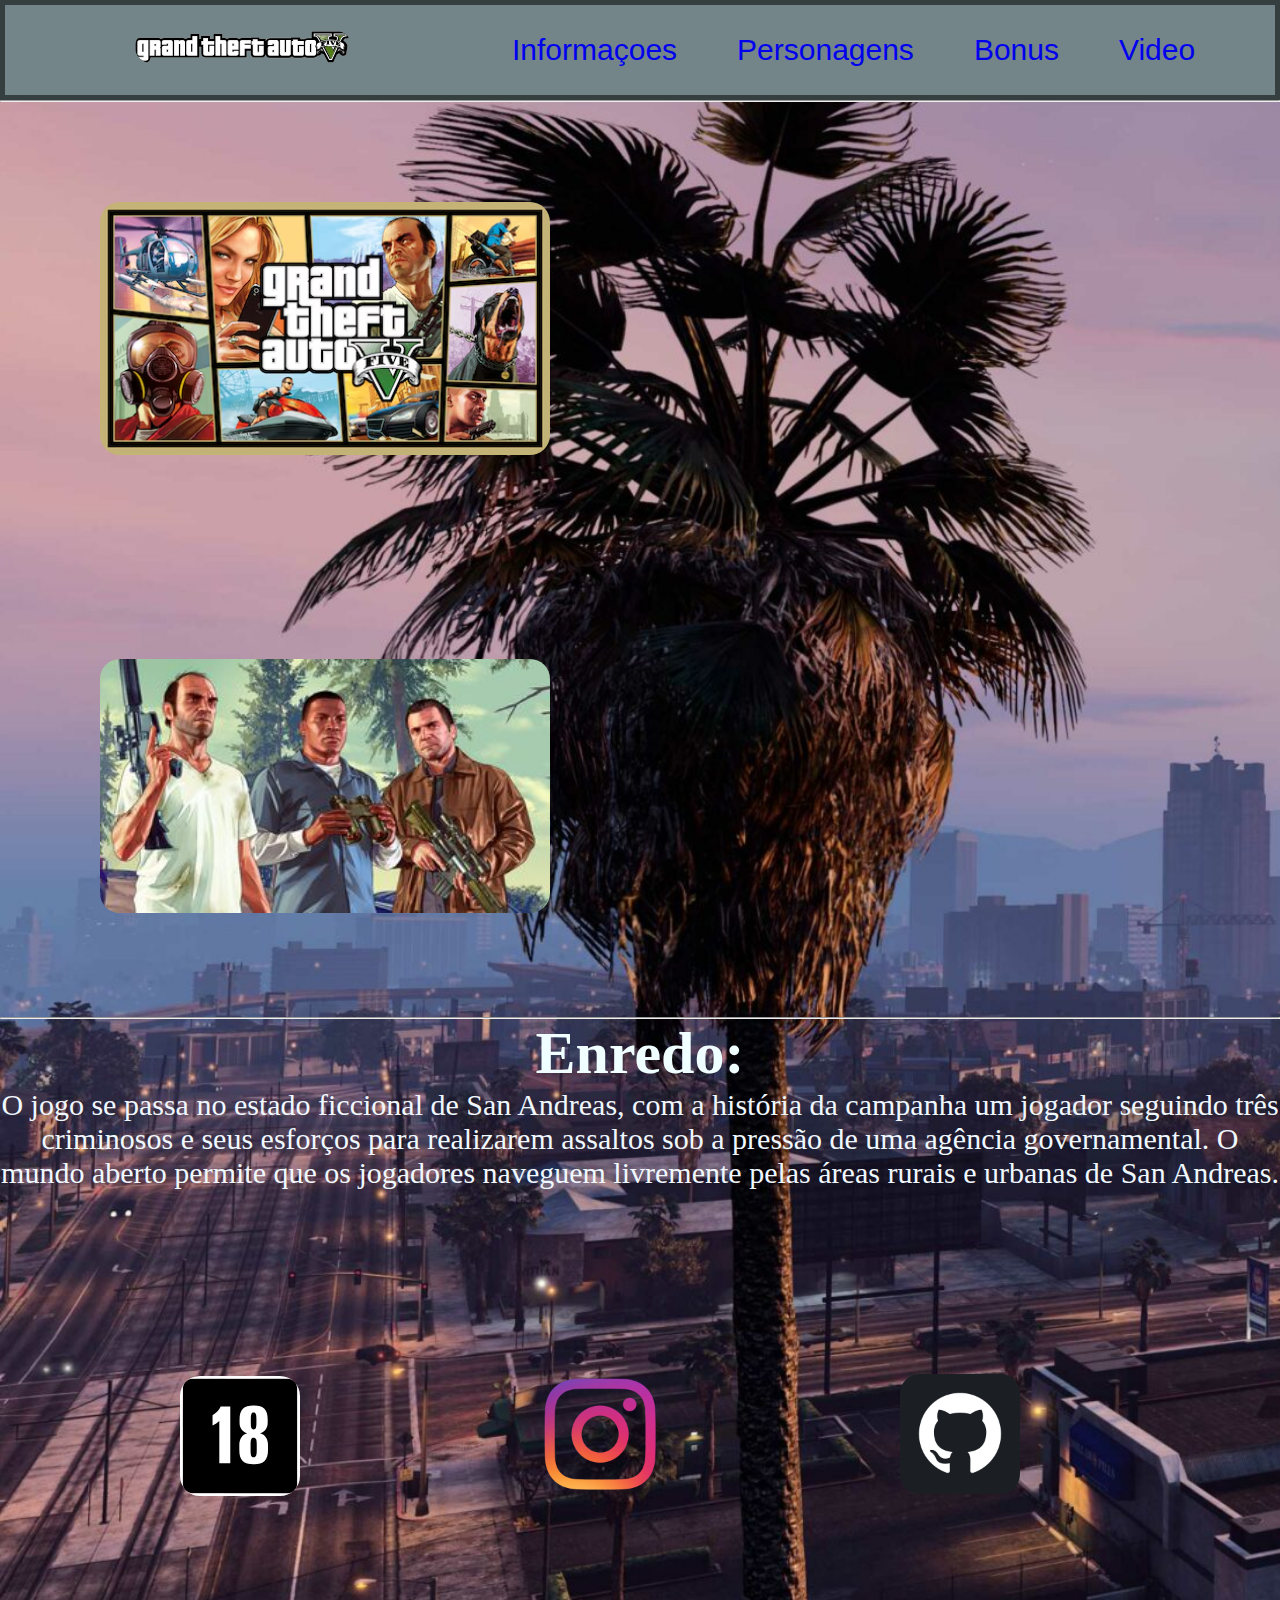
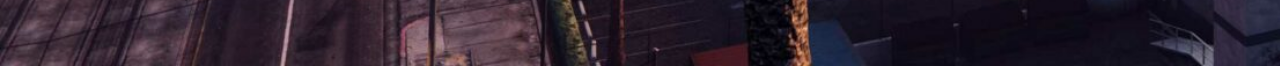
<file: index.html>
<!DOCTYPE html>
<html lang="pt-br">
<head>
    <meta charset="UTF-8">
    <meta name="viewport" content="width=device-width, initial-scale=1.0">
    <title> Gta V </title>
    <link rel="stylesheet" href="./index.css">
</head>
<body>
    <header> 
        



      
        <li><a href="./index.html"><img src="./img/logo8.svg" alt=""></a></li>
        <li><a href="./segunda.html">Informaçoes</a></li>
        <li><a href="./personagem.html">Personagens</a></li>
        <li><a href="./bonus.html">Bonus</a></li>
        <li><a href="https://www.youtube.com/watch?v=QkkoHAzjnUs">Video</a></li>
    
        

    </header>
    <hr>
    <img src="./img/gta 5.avif" alt=""width="450px">
    <img src="./personagem.jpeg" alt=""width="450px">
 <hr>
    <h2>Enredo:</h2>

    <p>O jogo se passa no estado ficcional de San Andreas, com a história da campanha um jogador seguindo três criminosos e seus esforços para realizarem assaltos sob a pressão de uma agência governamental. O mundo aberto permite que os jogadores naveguem livremente pelas áreas rurais e urbanas de San Andreas.</p>
<section>
    <h5>.</h5>
</section>
</body>
<footer>
    
    <img src="./18.svg" alt=""width="120px">
    <a href="https://www.instagram.com/aldreyfranciele_/?igsh=MWpzbXhybTZlaG5ycg%3D%3D"><img src="./Instagram.webp" alt=""width="200px"></a>
    <a href="https://github.com/AldreyFranciele"><img src="./git.webp" alt=""width="120px"></a>
</footer>
</html>
</file>
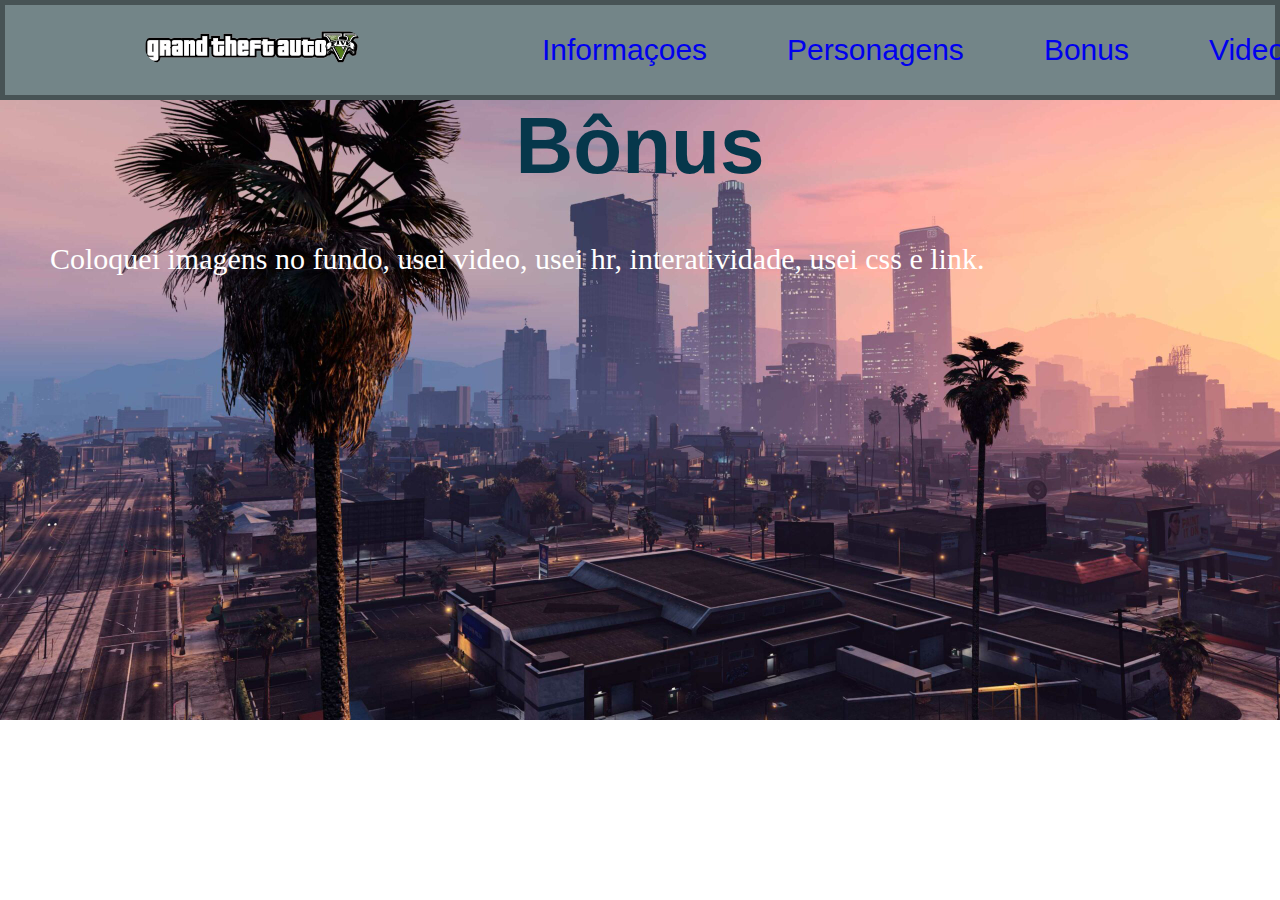
<file: bonus.html>
<!DOCTYPE html>
<html lang="pt-br">
<head>
    <meta charset="UTF-8">
    <meta name="viewport" content="width=device-width, initial-scale=1.0">
    <title>Bonus</title>
    <link rel="stylesheet" href="./fundo.css">
</head>
<body>
    <header>
        
        <li><a href="./index.html"><img src="./img/logo8.svg" alt=""></a></li>
        <li><a href="./segunda.html">Informaçoes</a></li>
        <li><a href="./personagem.html">Personagens</a></li>
        <li><a href="./bonus.html">Bonus</a></li>
        <li><a href="https://www.youtube.com/watch?v=QkkoHAzjnUs">Video</a></li>
        
    </header>
    <main>
        <nav>
            
        </nav>
    </main>
    <h2>Bônus</h2>
    <p>Coloquei imagens no fundo, usei video, usei hr, interatividade, usei css e link. </p>
    

    
</body>
</html>
</file>
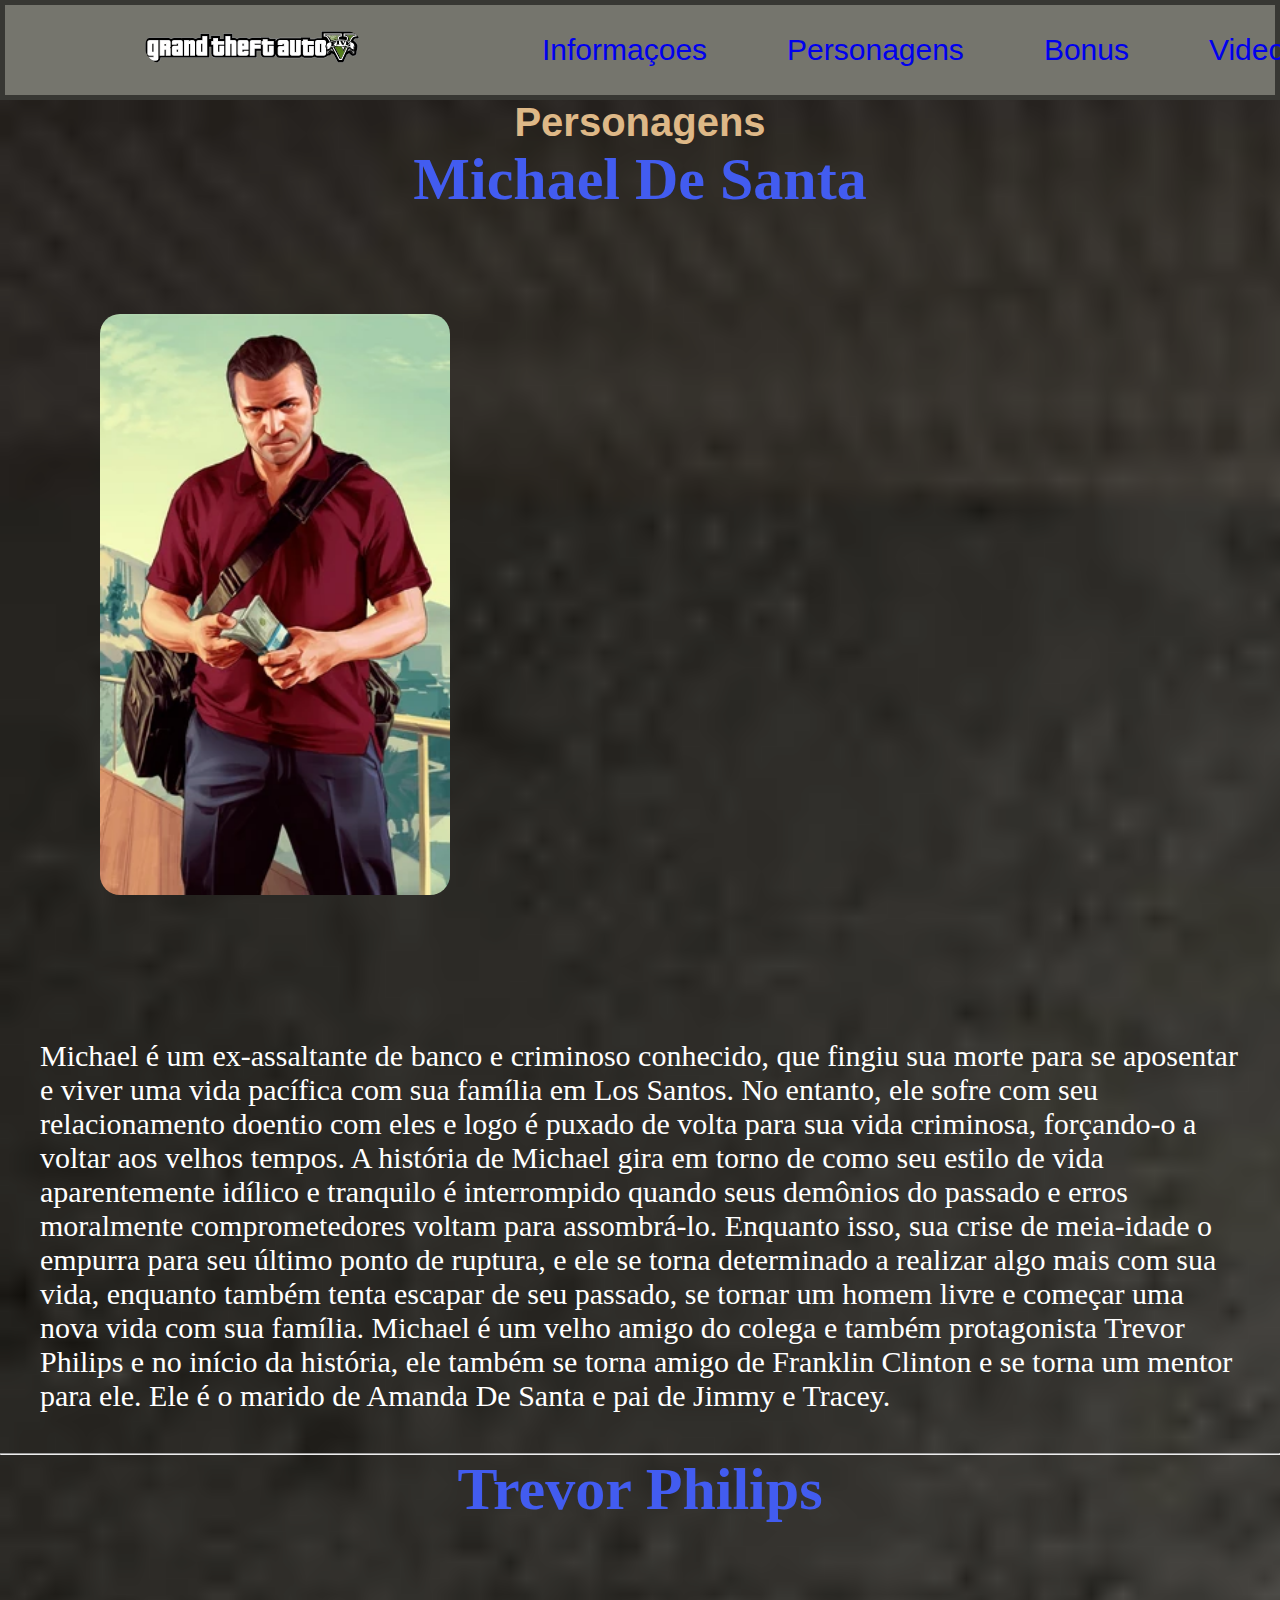
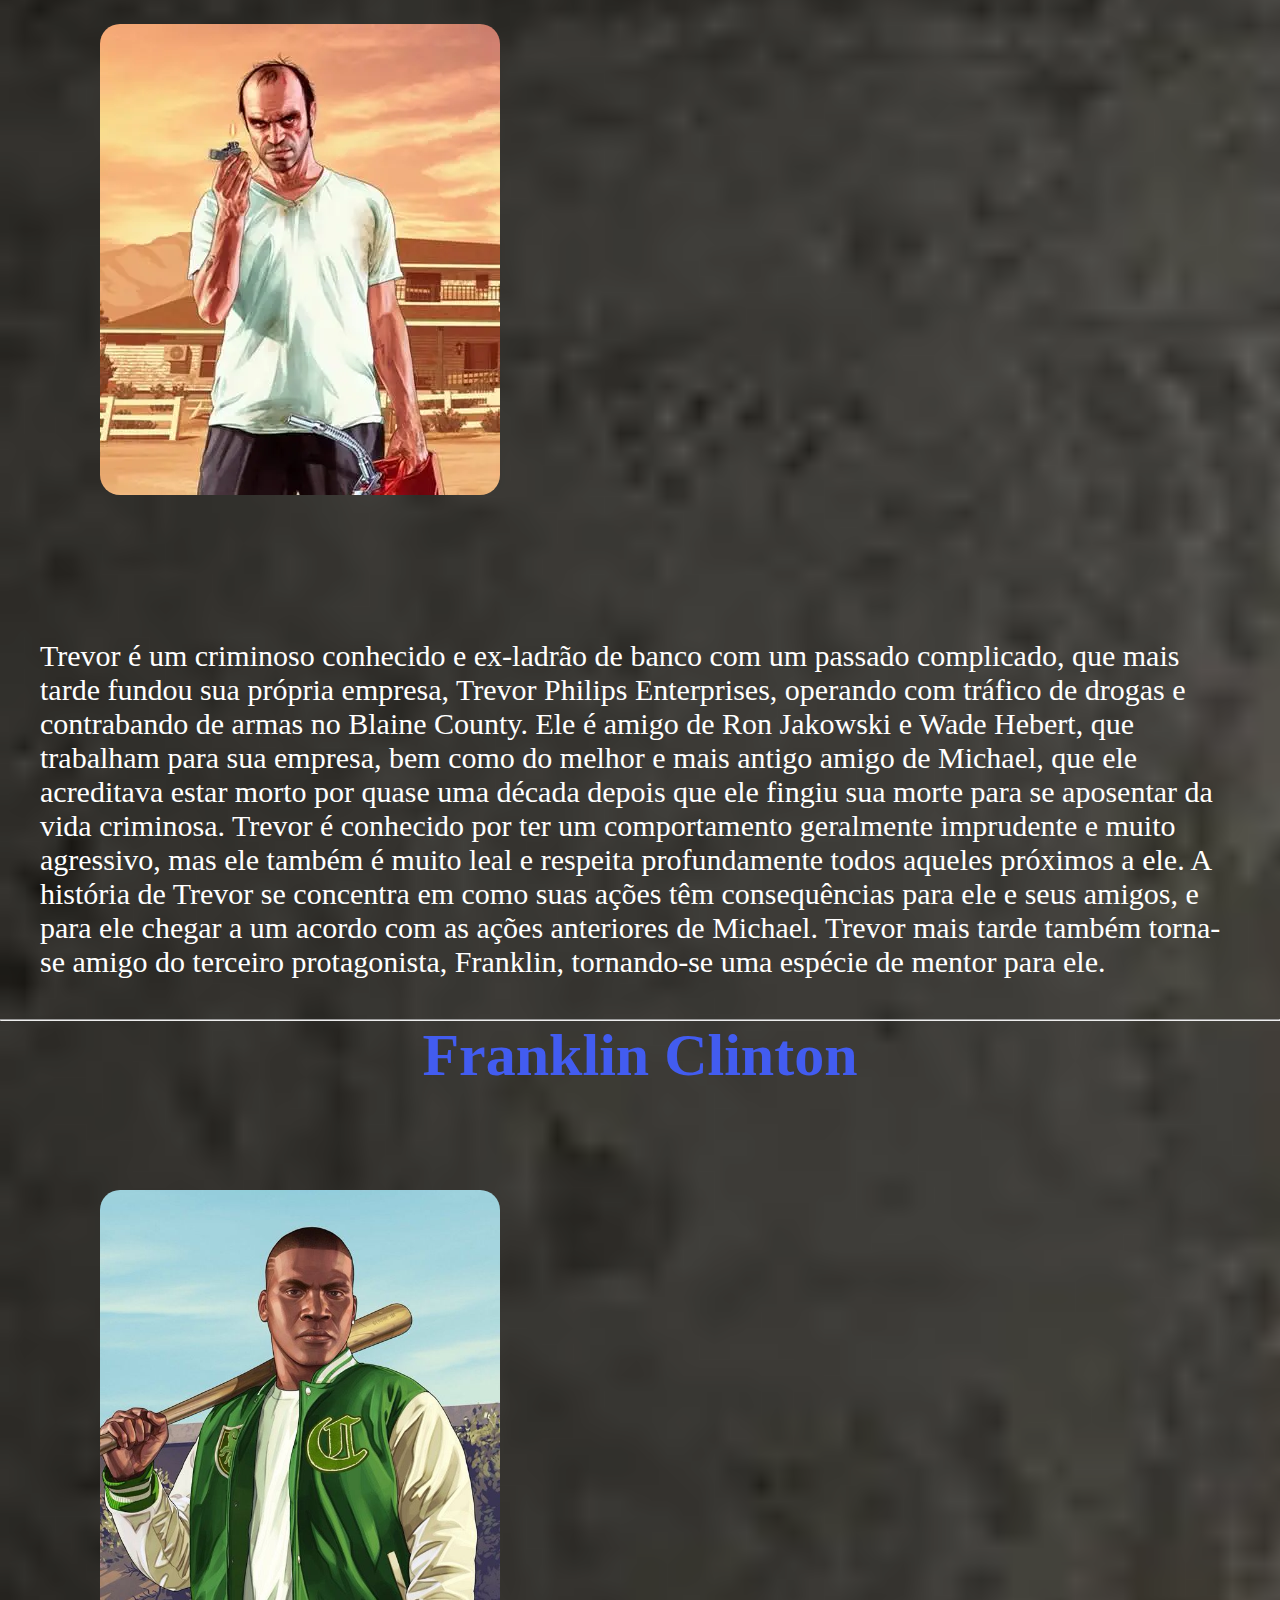
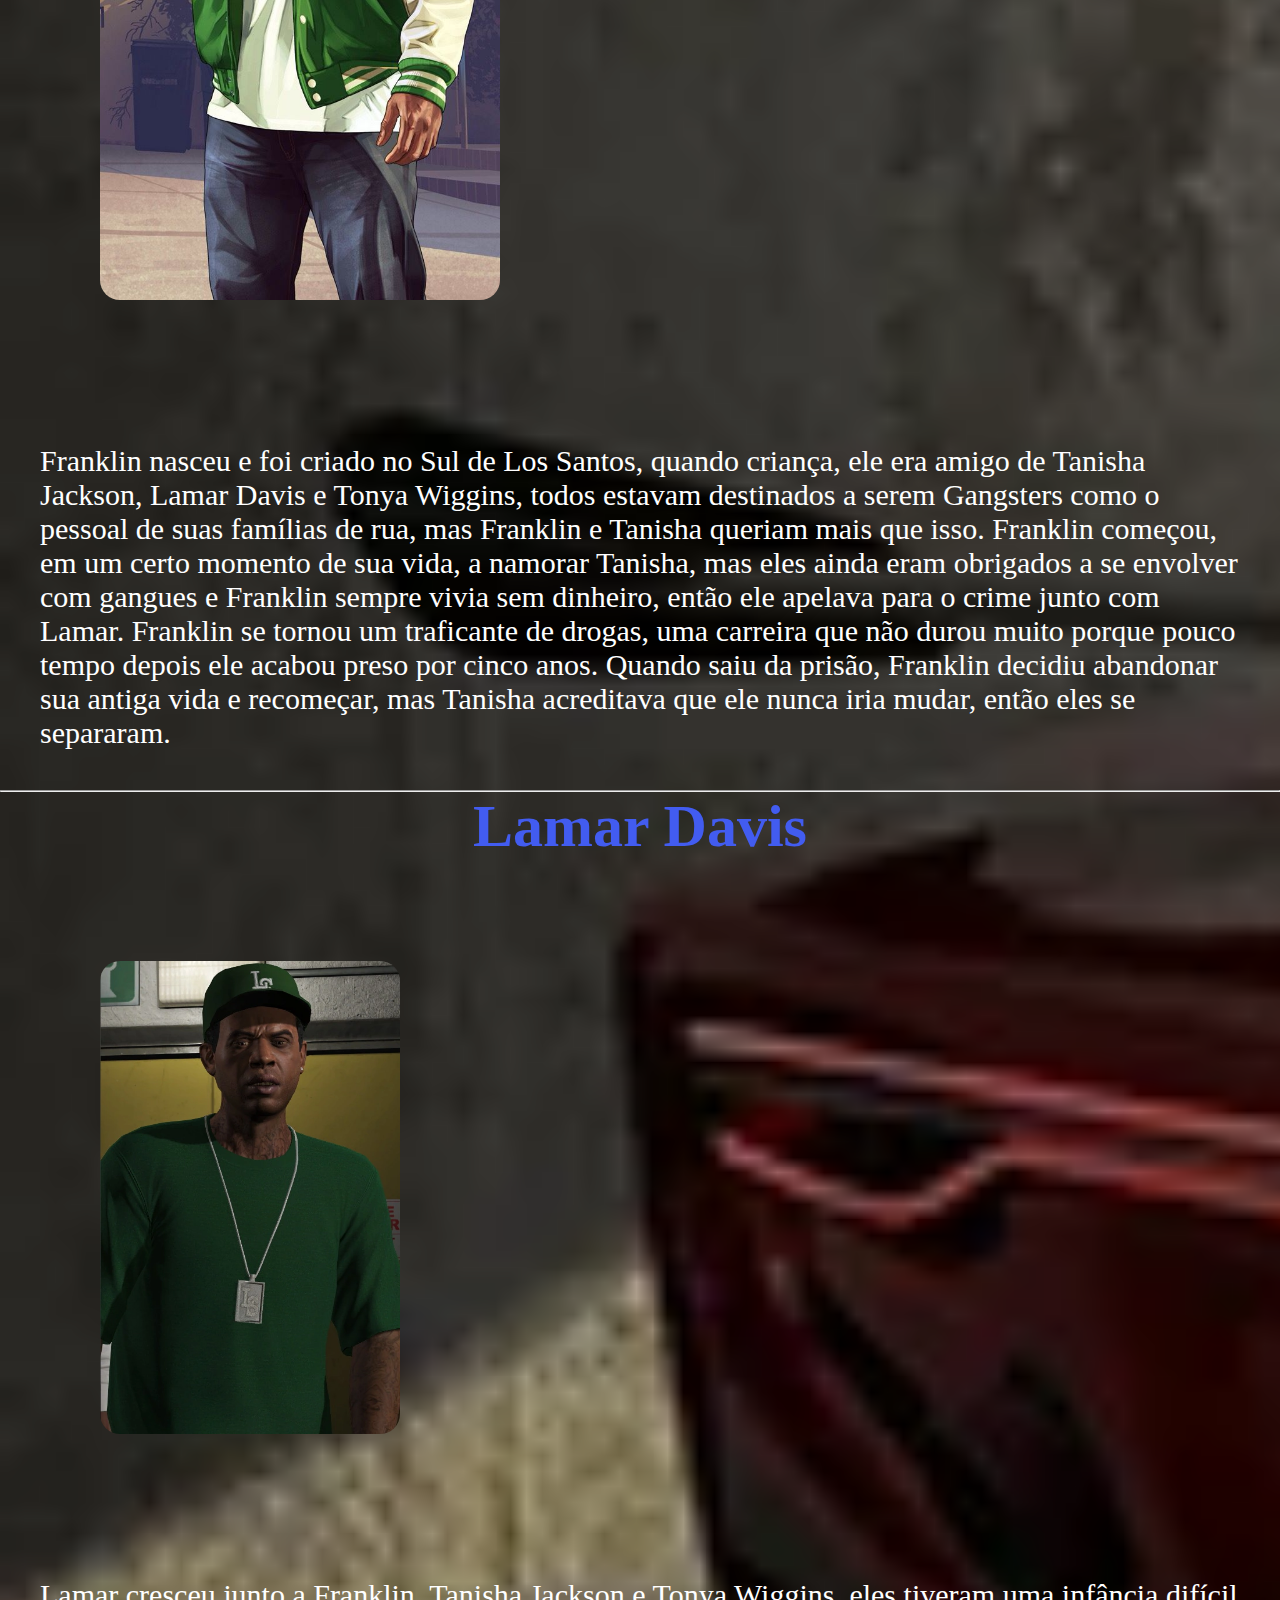
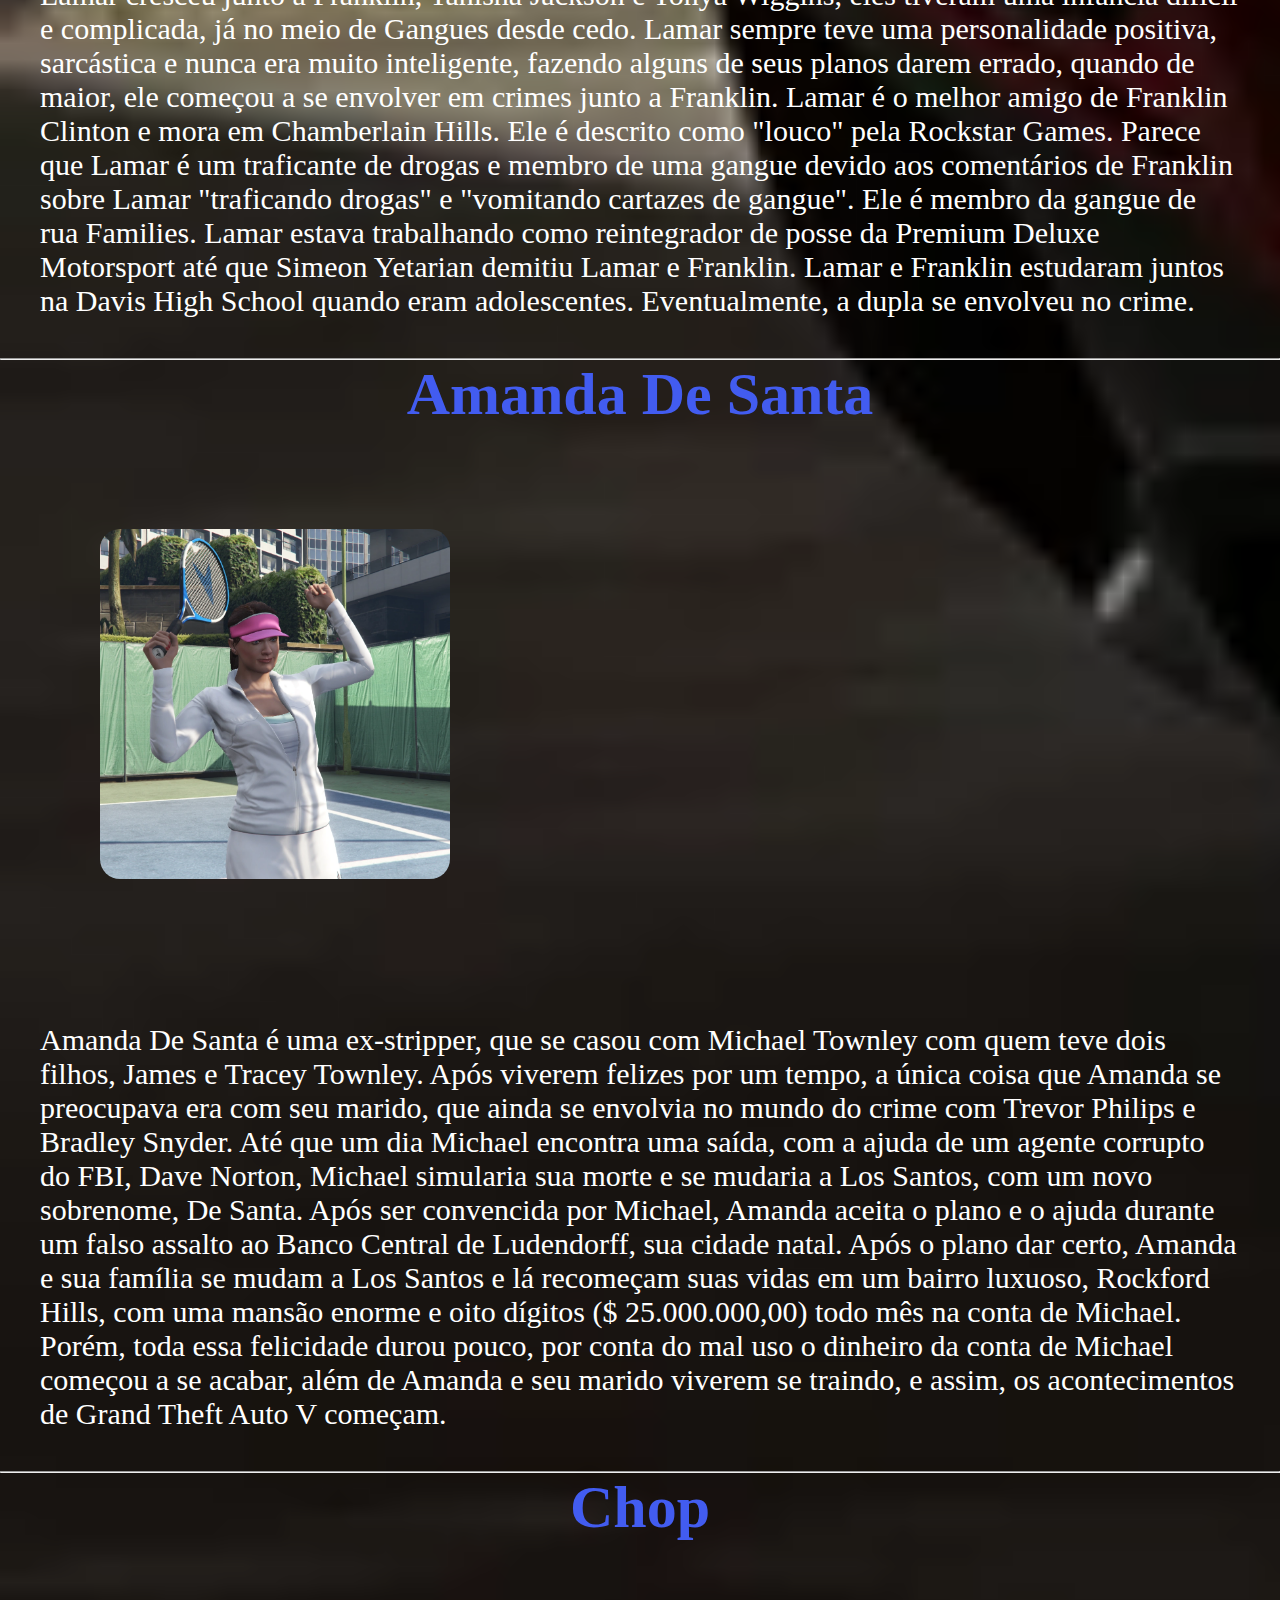
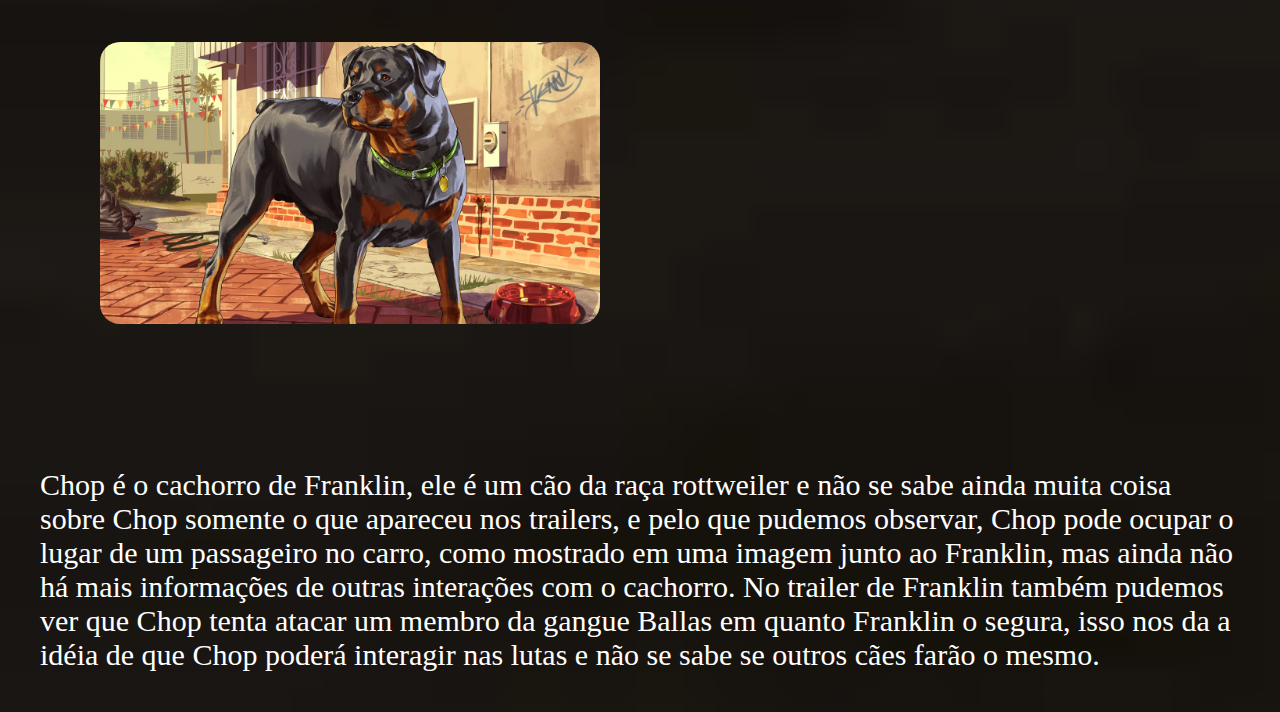
<file: personagem.html>
<!DOCTYPE html>
<html lang="pt-br">
<head>
    <meta charset="UTF-8">
    <meta name="viewport" content="width=device-width, initial-scale=1.0">
    <title>Personagens</title>
    <link rel="stylesheet" href="./personagem.css">
</head>
<body>
    <header>
        
        <li><a href="./index.html"><img src="./img/logo8.svg" alt=""></a></li>
        <li><a href="./segunda.html">Informaçoes</a></li>
        <li><a href="./personagem.html">Personagens</a></li>
        <li><a href="./bonus.html">Bonus</a></li>
        <li><a href="https://www.youtube.com/watch?v=QkkoHAzjnUs">Video</a></li>
    </header>
    <h1>Personagens</h1>
    
    <h2>Michael De Santa</h2>
    <img src="./m.webp" alt="Michael"width="350px">
    <p>Michael é um ex-assaltante de banco e criminoso conhecido, que fingiu sua morte para se aposentar e viver uma vida pacífica com sua família em Los Santos. No entanto, ele sofre com seu relacionamento doentio com eles e logo é puxado de volta para sua vida criminosa, forçando-o a voltar aos velhos tempos. A história de Michael gira em torno de como seu estilo de vida aparentemente idílico e tranquilo é interrompido quando seus demônios do passado e erros moralmente comprometedores voltam para assombrá-lo.

        Enquanto isso, sua crise de meia-idade o empurra para seu último ponto de ruptura, e ele se torna determinado a realizar algo mais com sua vida, enquanto também tenta escapar de seu passado, se tornar um homem livre e começar uma nova vida com sua família. Michael é um velho amigo do colega e também protagonista Trevor Philips e no início da história, ele também se torna amigo de Franklin Clinton e se torna um mentor para ele. Ele é o marido de Amanda De Santa e pai de Jimmy e Tracey.
    </p>
    <hr>
    
    <h2>Trevor Philips</h2>
    <div>
    <img src="./img/trevor.webp" alt="Trevor"width="400px">
    </div>
    <p>Trevor é um criminoso conhecido e ex-ladrão de banco com um passado complicado, que mais tarde fundou sua própria empresa, Trevor Philips Enterprises, operando com tráfico de drogas e contrabando de armas no Blaine County. Ele é amigo de Ron Jakowski e Wade Hebert, que trabalham para sua empresa, bem como do melhor e mais antigo amigo de Michael, que ele acreditava estar morto por quase uma década depois que ele fingiu sua morte para se aposentar da vida criminosa. Trevor é conhecido por ter um comportamento geralmente imprudente e muito agressivo, mas ele também é muito leal e respeita profundamente todos aqueles próximos a ele. A história de Trevor se concentra em como suas ações têm consequências para ele e seus amigos, e para ele chegar a um acordo com as ações anteriores de Michael. Trevor mais tarde também torna-se amigo do terceiro protagonista, Franklin, tornando-se uma espécie de mentor para ele.</p>
<hr>
    <h2>Franklin Clinton</h2>
    
    <img src="img/franki.jpg" alt="Franklin"width="400px">
    
    <p>Franklin nasceu e foi criado no Sul de Los Santos, quando criança, ele era amigo de Tanisha Jackson, Lamar Davis e Tonya Wiggins, todos estavam destinados a serem Gangsters como o pessoal de suas famílias de rua, mas Franklin e Tanisha queriam mais que isso.

        Franklin começou, em um certo momento de sua vida, a namorar Tanisha, mas eles ainda eram obrigados a se envolver com gangues e Franklin sempre vivia sem dinheiro, então ele apelava para o crime junto com Lamar. Franklin se tornou um traficante de drogas, uma carreira que não durou muito porque pouco tempo depois ele acabou preso por cinco anos. Quando saiu da prisão, Franklin decidiu abandonar sua antiga vida e recomeçar, mas Tanisha acreditava que ele nunca iria mudar, então eles se separaram.</p>
<hr>
        <h2>Lamar Davis</h2>
<img src="./lamar.webp" alt="lamar"width="300px">
<p>Lamar cresceu junto a Franklin, Tanisha Jackson e Tonya Wiggins, eles tiveram uma infância difícil e complicada, já no meio de Gangues desde cedo. Lamar sempre teve uma personalidade positiva, sarcástica e nunca era muito inteligente, fazendo alguns de seus planos darem errado, quando de maior, ele começou a se envolver em crimes junto a Franklin. Lamar é o melhor amigo de Franklin Clinton e mora em Chamberlain Hills. Ele é descrito como "louco" pela Rockstar Games. Parece que Lamar é um traficante de drogas e membro de uma gangue devido aos comentários de Franklin sobre Lamar "traficando drogas" e "vomitando cartazes de gangue". Ele é membro da gangue de rua Families. Lamar estava trabalhando como reintegrador de posse da Premium Deluxe Motorsport até que Simeon Yetarian demitiu Lamar e Franklin.

    Lamar e Franklin estudaram juntos na Davis High School quando eram adolescentes. Eventualmente, a dupla se envolveu no crime.</p>
<hr>
<h2>Amanda De Santa</h2>
<img src="./amanda.webp" alt="Amanda"width="350px">
<p>Amanda De Santa é uma ex-stripper, que se casou com Michael Townley com quem teve dois filhos, James e Tracey Townley. Após viverem felizes por um tempo, a única coisa que Amanda se preocupava era com seu marido, que ainda se envolvia no mundo do crime com Trevor Philips e Bradley Snyder. Até que um dia Michael encontra uma saída, com a ajuda de um agente corrupto do FBI, Dave Norton, Michael simularia sua morte e se mudaria a Los Santos, com um novo sobrenome, De Santa.

    Após ser convencida por Michael, Amanda aceita o plano e o ajuda durante um falso assalto ao Banco Central de Ludendorff, sua cidade natal. Após o plano dar certo, Amanda e sua família se mudam a Los Santos e lá recomeçam suas vidas em um bairro luxuoso, Rockford Hills, com uma mansão enorme e oito dígitos ($ 25.000.000,00) todo mês na conta de Michael. Porém, toda essa felicidade durou pouco, por conta do mal uso o dinheiro da conta de Michael começou a se acabar, além de Amanda e seu marido viverem se traindo, e assim, os acontecimentos de Grand Theft Auto V começam.
</p>
<hr>
<h2> Chop </h2>
<img src="cao.jpg" alt="Chop"width="500px">
<p>Chop é o cachorro de Franklin, ele é um cão da raça rottweiler e não se sabe ainda muita coisa sobre Chop somente o que apareceu nos trailers, e pelo que pudemos observar, Chop pode ocupar o lugar de um passageiro no carro, como mostrado em uma imagem junto ao Franklin, mas ainda não há mais informações de outras interações com o cachorro.
 No trailer de Franklin também pudemos ver que Chop tenta atacar um membro da gangue Ballas em quanto Franklin o segura, isso nos da a idéia de que Chop poderá interagir nas lutas e não se sabe se outros cães farão o mesmo.</p>
</body>
</html>
</file>
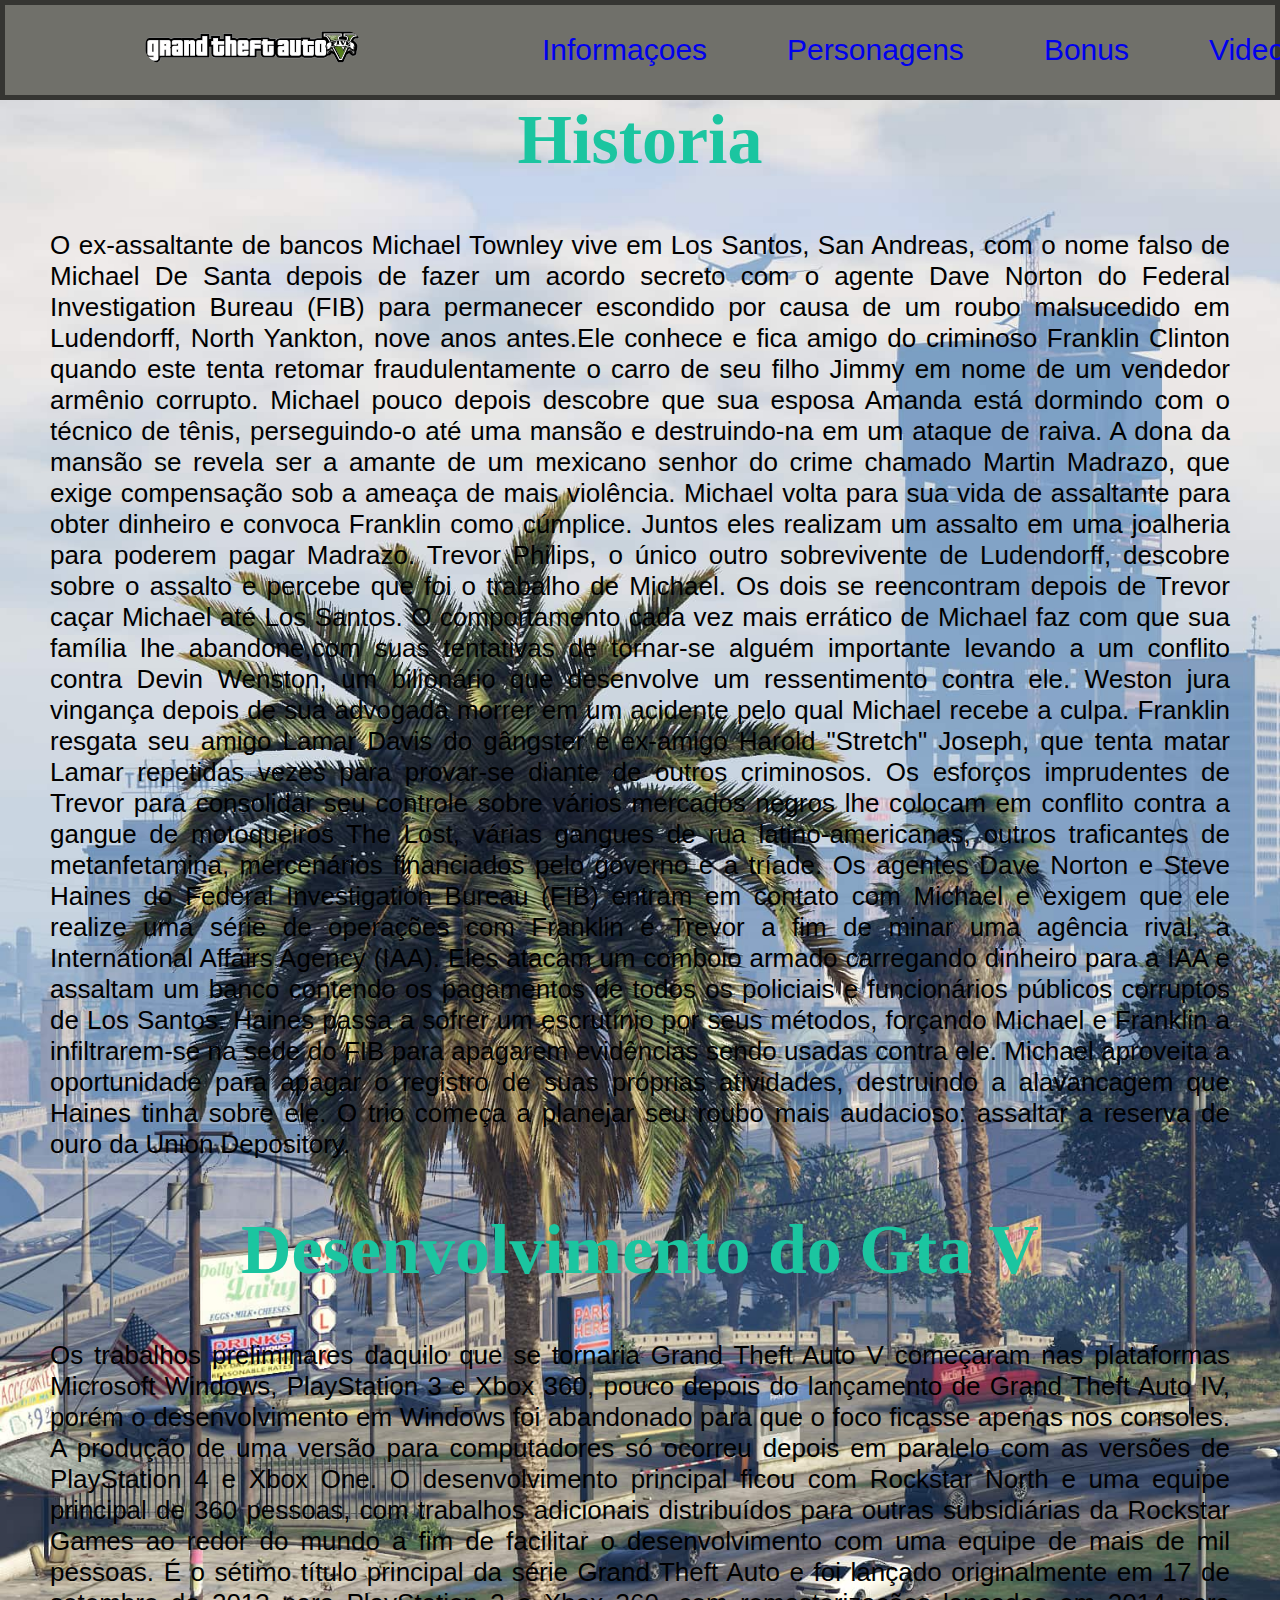
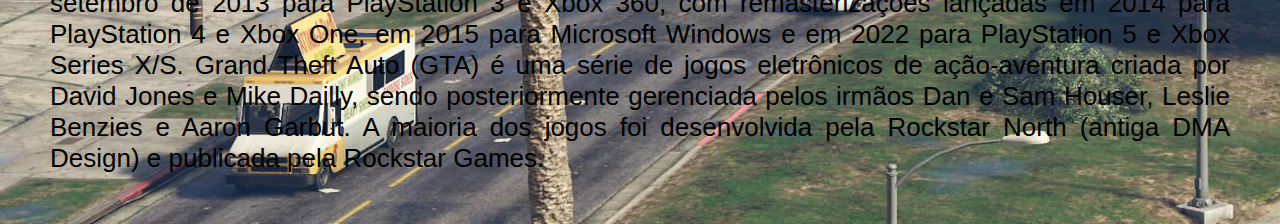
<file: segunda.html>
<!DOCTYPE html>
<html lang="pt-br">
<head>
    <meta charset="UTF-8">
    <meta name="viewport" content="width=device-width, initial-scale=1.0">
    <title></title>
    <link rel="stylesheet" href="./segunda.css">
</head>
<header>
    <li><a href="./index.html"><img src="./img/logo8.svg" alt=""></a></li>
    <li><a href="./segunda.html">Informaçoes</a></li>
    <li><a href="./personagem.html">Personagens</a></li>
    <li><a href="./bonus.html">Bonus</a></li>
    <li><a href="https://www.youtube.com/watch?v=QkkoHAzjnUs">Video</a></li>
</header>
<body>
    <h1>Historia</h1>
    <p>      O ex-assaltante de bancos Michael Townley vive em Los Santos, San Andreas, com o nome falso de Michael De Santa depois de fazer um acordo secreto com o agente Dave Norton do Federal Investigation Bureau (FIB) para permanecer escondido por causa de um roubo malsucedido em Ludendorff, North Yankton, nove anos antes.Ele conhece e fica amigo do criminoso Franklin Clinton quando este tenta retomar fraudulentamente o carro de seu filho Jimmy em nome de um vendedor armênio corrupto. Michael pouco depois descobre que sua esposa Amanda está dormindo com o técnico de tênis, perseguindo-o até uma mansão e destruindo-na em um ataque de raiva. A dona da mansão se revela ser a amante de um mexicano senhor do crime chamado Martin Madrazo, que exige compensação sob a ameaça de mais violência. Michael volta para sua vida de assaltante para obter dinheiro e convoca Franklin como cúmplice. Juntos eles realizam um assalto em uma joalheria para poderem pagar Madrazo. Trevor Philips, o único outro sobrevivente de Ludendorff, descobre sobre o assalto e percebe que foi o trabalho de Michael. Os dois se reencontram depois de Trevor caçar Michael até Los Santos.

        O comportamento cada vez mais errático de Michael faz com que sua família lhe abandone,com suas tentativas de tornar-se alguém importante levando a um conflito contra Devin Wenston, um bilionário que desenvolve um ressentimento contra ele. Weston jura vingança depois de sua advogada morrer em um acidente pelo qual Michael recebe a culpa. Franklin resgata seu amigo Lamar Davis do gângster e ex-amigo Harold "Stretch" Joseph, que tenta matar Lamar repetidas vezes para provar-se diante de outros criminosos. Os esforços imprudentes de Trevor para consolidar seu controle sobre vários mercados negros lhe colocam em conflito contra a gangue de motoqueiros The Lost, várias gangues de rua latino-americanas, outros traficantes de metanfetamina, mercenários financiados pelo governo e a tríade.
        
        Os agentes Dave Norton e Steve Haines do Federal Investigation Bureau (FIB) entram em contato com Michael e exigem que ele realize uma série de operações com Franklin e Trevor a fim de minar uma agência rival, a International Affairs Agency (IAA). Eles atacam um comboio armado carregando dinheiro para a IAA e assaltam um banco contendo os pagamentos de todos os policiais e funcionários públicos corruptos de Los Santos. Haines passa a sofrer um escrutínio por seus métodos, forçando Michael e Franklin a infiltrarem-se na sede do FIB para apagarem evidências sendo usadas contra ele. Michael aproveita a oportunidade para apagar o registro de suas próprias atividades, destruindo a alavancagem que Haines tinha sobre ele. O trio começa a planejar seu roubo mais audacioso: assaltar a reserva de ouro da Union Depository.
    </p>
    <h1>Desenvolvimento do Gta V</h1>
    <p> Os trabalhos preliminares daquilo que se tornaria Grand Theft Auto V começaram nas plataformas Microsoft Windows, PlayStation 3 e Xbox 360, pouco depois do lançamento de Grand Theft Auto IV, porém o desenvolvimento em Windows foi abandonado para que o foco ficasse apenas nos consoles. A produção de uma versão para computadores só ocorreu depois em paralelo com as versões de PlayStation 4 e Xbox One. O desenvolvimento principal ficou com Rockstar North e uma equipe principal de 360 pessoas, com trabalhos adicionais distribuídos para outras subsidiárias da Rockstar Games ao redor do mundo a fim de facilitar o desenvolvimento com uma equipe de mais de mil pessoas. É o sétimo título principal da série Grand Theft Auto e foi lançado originalmente em 17 de setembro de 2013 para PlayStation 3 e Xbox 360, com remasterizações lançadas em 2014 para PlayStation 4 e Xbox One, em 2015 para Microsoft Windows e em 2022 para PlayStation 5 e Xbox Series X/S. 
        Grand Theft Auto (GTA) é uma série de jogos eletrônicos de ação-aventura criada por David Jones e Mike Dailly, sendo posteriormente gerenciada pelos irmãos Dan e Sam Houser, Leslie Benzies e Aaron Garbut. A maioria dos jogos foi desenvolvida pela Rockstar North (antiga DMA Design) e publicada pela Rockstar Games.
    </p>
</body>
</html>
</file>
<file: index.css>
*{
    margin: 0;
    padding: 0;
    box-sizing: border-box;
 }
 header{
 border: 5px solid rgba(0, 0, 0, 0.527) ;
 width: 100vw;
 height: 100px;
 display: flex;
 justify-content: baseline;
 background-color:rgb(115, 133, 136);
 align-items: center;
 }
 li{
 list-style: none;
 text-decoration: none;
 font-size: 30px;
 margin: 30px;
 font-family:'Lucida Sans', 'Lucida Sans Regular', 'Lucida Grande', 'Lucida Sans Unicode', Geneva, Verdana, sans-serif;
font-size: small 20px;
 }
 ul{
 display: flex;
 justify-content: space-between;
 width: 300px;
 }
    body{
        background-image: url(./trailer.jpg);
        background-repeat: no-repeat;
        background-size: cover;
    }


p{
    font-size: 30px;
    color: aliceblue;
    text-align: center;
}
h2{
    font-size: 60px;
    text-align: center;
color: azure;

}
img{
    border: 10px rgb(17, 0, 255);
margin: 90px;
    border-radius: 20px;

}
img{
    border-radius: 20px;
    margin: 100px;
border: 40px darkgoldenrod;
}
footer{
    margin: 80px;
    width: 300vw;
    height: 300px;
    display: flex;
    justify-content: baseline;
    align-items: center;  
}
a{
    text-decoration: none;
}
</file>
<file: fundo.css>
body{
    background-image: url(./trailer.jpg);
    background-repeat: no-repeat;
    background-size: cover;
}
*{
    margin: 0;
    padding: 0;
    box-sizing: border-box;
 }
 
 header{
 
 border: 5px solid rgba(0, 0, 0, 0.377) ;
 width: 100vw;
 height: 100px;
 display: flex;
 justify-content: baseline;
 background-color:rgb(115, 133, 136);
 align-items: center;
 }
 li{
 list-style: none;
 text-decoration: none;
 font-size: 30px;
 margin: 40px;
 font-family:'Lucida Sans', 'Lucida Sans Regular', 'Lucida Grande', 'Lucida Sans Unicode', Geneva, Verdana, sans-serif;
font-size: small 20px;


 }
 ul{
 display: flex;
 justify-content: space-between;
 width: 300px;
 
 }

p{
    font-size: 30px;
    color: rgb(255, 255, 255);
    padding: 50px;
    font-family: cursive;
    
}
h2{
    font-size: 50px;
    text-align: center;
    color: rgb(6, 55, 75);
font-size: 80px;
font-family: 'Segoe UI', Tahoma, Geneva, Verdana, sans-serif;

}
img{
    border: 10px rgb(17, 0, 255);
margin: 90px;
    border-radius: 20px;

}
img{
    border-radius: 20px;
    margin: 100px;
border: 40px darkgoldenrod;

}
p:hover{

    background-color: rgba(0, 0, 0, 0.432);
}
a{
    text-decoration: none;
}
</file>
<file: personagem.css>
*{
    margin: 0;
    padding: 0;
    box-sizing: border-box;
 }
 
 header{
 
 border: 5px solid rgba(0, 0, 0, 0.527) ;
 width: 100vw;
 height: 100px;
 display: flex;
 justify-content: baseline;
 align-items: center;
 background-color: rgb(117, 117, 109);
 }
 li{
 list-style: none;
 text-decoration: none;
 font-size: 30px;
 margin: 40px;
 font-family:'Lucida Sans', 'Lucida Sans Regular', 'Lucida Grande', 'Lucida Sans Unicode', Geneva, Verdana, sans-serif;
font-size: small 20px;
color: aliceblue;


 }
 ul{
 display: flex;
 justify-content: space-between;
 width: 300px;
 
 }
body{
   background-image: url(./carro\ gta.webp);
   background-repeat: no-repeat;
   background-size: cover;
    background-color: crimson;
}
p{
    font-size: 30px;
    color: rgb(255, 255, 255);
    padding: 40px;
}
h2{
    font-size: 60px;
    text-align: center;
color: rgb(66, 92, 240);
}
img{
    border: 10px rgb(17, 0, 255);
margin: 90px;
    border-radius: 20px;

}
img{
    border-radius: 20px;
    margin: 100px;
border: 40px darkgoldenrod;

}
h1{
    text-align: center;
font-size: 40px;
font-family: Verdana, Geneva, Tahoma, sans-serif;
color: burlywood;

}
a{
    text-decoration: none;
}
</file>
<file: segunda.css>
*{
    margin: 0;
    padding: 0;
    box-sizing: border-box;
 }
 
 header{
 
 border: 5px solid rgba(0, 0, 0, 0.527) ;
 width: 100vw;
 height: 100px;
 display: flex;
 justify-content: baseline;
 background-color: rgb(112, 112, 106);

 align-items: center;
 }
 li{
 list-style: none;
 text-decoration: none;
 font-size: 30px;
 margin: 40px;
 font-family:'Lucida Sans', 'Lucida Sans Regular', 'Lucida Grande', 'Lucida Sans Unicode', Geneva, Verdana, sans-serif;
font-size: small 20px;


 }
 ul{
 display: flex;
 justify-content: space-between;
 width: 300px;
 
 }
body{
   background-image: url(./img/fundo\ gta.jpg);
   background-repeat: no-repeat;
   background-size: cover;
    background-color: crimson;
}
p{
    font-size: 26px;
    padding: 50px;
    text-align: justify;
    font-family:'Franklin Gothic Medium', 'Arial Narrow', Arial, sans-serif;

}
h2{
    font-size: 20px;

}
img{
    border: 10px rgb(17, 0, 255);
margin: 90px;
    border-radius: 20px;

}
img{
    border-radius: 20px;
    margin: 100px;
border: 40px darkgoldenrod;

}
h1{
    text-align: center;
    font-size: 70px;
    color: rgb(27, 197, 160);

}
p:hover{

    background-color: rgba(133, 123, 91, 0.438);
}
a{
    text-decoration: none;
}
</file>
